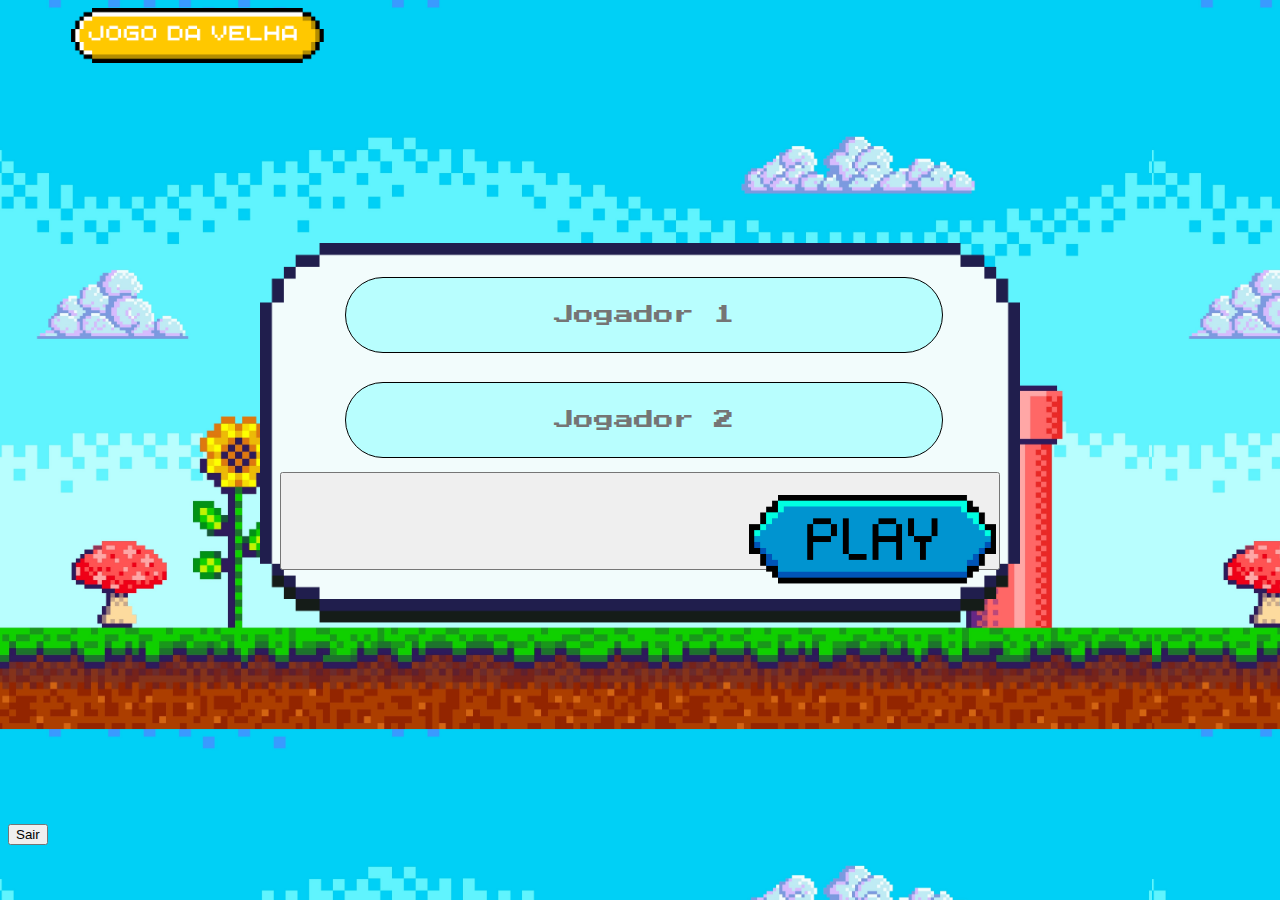
<file: jogoDaVelha/index.html>
<!DOCTYPE html>
<html lang="pt-br">
<head>
  <meta charset="UTF-8">
  <meta name="viewport" content="width=device-width, initial-scale=1.0">
  <link rel="stylesheet" href="style.css">
  <title>Jogo da Velha</title>
</head>
<body>
  <section id="tela1">
    <img src="img/logo.png" alt="logo" class="logo">
    <div class="telaLogin">
      <div class="localInput">
        <input type="text" id="nomeJogador1" placeholder="Jogador 1">
        <input type="text" id="nomeJogador2" placeholder="Jogador 2">
        <button id="startButton"><img src="img/start button.png" alt="start"></button>
      </div>
    </div>
  </section>
  <div id="tabuleiro"></div>
  <div data-mensagem-vitoria style="display:none;">
    <span data-mensagem-texto></span>
    <button onclick="reiniciarJogo()">Reiniciar</button>
  </div>
  <button id="botaosair">Sair</button>
  <div id="confirmasair" style="display:none;">
    <span>Deseja sair?</span>
    <button id="btnconfirmasair">Confirmar</button>
    <button id="botaocancelar">Cancelar</button>
  </div>
  <script src="script.js"></script>
</body>
</html>
</file>
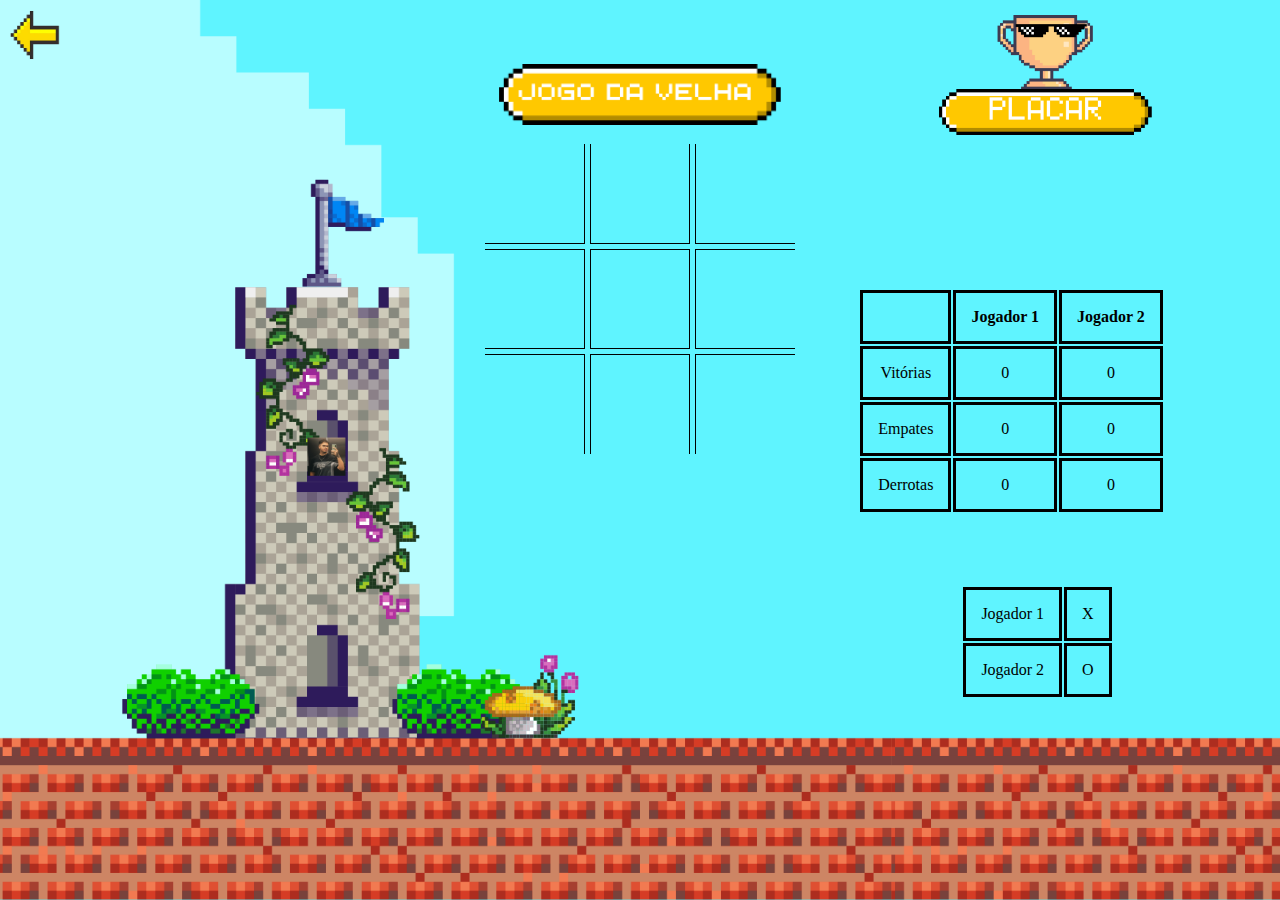
<file: jogoDaVelha/telajogo.html>
<!DOCTYPE html>
<html lang="pt-br">
<head>
    <meta charset="UTF-8">
    <meta name="viewport" content="width=device-width, initial-scale=1.0">
    <link rel="stylesheet" href="telajogo.CSS">
    <title>Jogo da Velha</title>
</head>
<body>
    <div class="seta-voltar" onclick="window.location.href='index.html'">
        <img src="img/seta-voltar-pixel.png" alt="voltar">
    </div>
    <div class="container-logo">
        <img src="img/logo.png" alt="Logo" id="logo">
    </div>

    <div class="container-logo2">
        <img id="placar" src="img/Nick_1.png" alt="Placar">
    </div>
    
     <div id="cardJogo">
        <div id="tabuleiro"></div>
    </div>

    <div class="mensagem-vitoria" data-mensagem-vitoria>
        <p data-mensagem-texto>X Venceu!</p>
        <button class="reiniciar" onclick="reiniciarJogo()">Reiniciar Jogo</button>
    </div>
    
    <div id="confirmasair" class="modal">
        <div class="modal-content">
            <p>Você realmente quer sair?</p>
            <button id="btnconfirmasair">Sim</button>
            <button id="botaocancelar">Não</button>
        </div>
    </div>
  
    <div id="ranking">
        <table>
          <thead>
            <tr>
              <th></th>
              <th id="nomeJogador1">Jogador 1</th>
              <th id="nomeJogador2">Jogador 2</th>
            </tr>
          </thead>
          <tbody>
            <tr>
              <td>Vitórias</td>
              <td id="vitoriasJogador1">0</td>
              <td id="vitoriasJogador2">0</td>
            </tr>
            <tr>
              <td>Empates</td>
              <td id="empatesJogador1">0</td>
              <td id="empatesJogador2">0</td>
            </tr>
            <tr>
              <td>Derrotas</td>
              <td id="derrotasJogador1">0</td>
              <td id="derrotasJogador2">0</td>
            </tr>
          </tbody>
        </table>
      </div>
  
      <div id="jogadores">
        <table>
          <tbody>
            <tr>
              <td id="nomeJogador1">Jogador 1</td>
              <td>X</td>
            </tr>
            <tr>
              <td id="nomeJogador2">Jogador 2</td>
              <td>O</td>
            </tr>
          </tbody>
        </table>
      </div>

  <script src="script.js"></script>
</body>
</html>
</file>
<file: jogoDaVelha/style.css>
@import url("https://fonts.googleapis.com/css2?family=Press+Start+2P&display=swap");

body{
    background-image: url(img/login.jpg);
    background-size: 90%;
    font-family: 'Press Start 2P', cursive;
}



.localInput{
    width: 80vh;
    height: 40vh;
    margin: 20vh auto;
    padding: 20px;
    position: relative;
    background-image: url(img/bginput.png);
    background-size: 100%;
}

.localInput input{
    width: 80%;
    height: 15%;
    margin: 2% 9%;
    padding: 10px;
    border: solid 1px;
    border-radius: 150px;
    font-size: 20px;
    background-color: #B8FEFE;
    text-align: center;
    font-family: 'Press Start 2P', cursive;
}

.localInput img{
    width: 35%;
    height: auto;
    text-decoration: none;
    position: relative;
    top: 20px;
    left: 33%;
}

.logo{
    width: 20%;
    height: auto;
    position: relative;
    left: 5%;
    top: 5%;
}
</file>
<file: jogoDaVelha/telajogo.CSS>
* {
    box-sizing: border-box;
    margin: 0;
    padding: 0;
}

body {
    background-image: url(img/bgTelaJogo.png);
    background-position: 0 0 ;
    background-color: #5FF4FF;
    background-size: cover;
    background-attachment: fixed;

}

.container-logo {
    display: flex;
    justify-content: center;
}

#logo {
    display: flex;
    margin-left: auto;
    margin-right: auto;
    width: 22%;
    margin-top: 5%;
}

.container-logo2 {
    display: flex;
    justify-content: right;
    margin-right: 50px;
    margin-top: -110px;
}

#placar {
    height: 20%;
    width: 30%;
}


#tabuleiro {
    display: grid;
    grid-template-columns: repeat(3, 100px);
    grid-gap: 5px;
    align-items: center;
    justify-content: center;
  }

  .celula {
    width: 100px;
    height: 100px;
    display: flex;
    align-items: center;
    justify-content: center;
    font-size: 24px;
    border: 1px solid black;
    cursor: pointer;
  }

.celula:nth-child(1),
.celula:nth-child(2),
.celula:nth-child(3) {
    border-top: none;
}

.celula:nth-child(1),
.celula:nth-child(4),
.celula:nth-child(7) {
    border-left: none;
}

.celula:nth-child(3),
.celula:nth-child(6),
.celula:nth-child(9) {
    border-right: none;
}

.celula:nth-child(7),
.celula:nth-child(8),
.celula:nth-child(9) {
    border-bottom: none;
}

  .reiniciar {
    display: flex;
    margin-left: auto;
    margin-right: auto;
    margin-top: 30px;
    border-radius: 18px;
    padding: 15px 40px;
    cursor: pointer;
}

.mensagem-vitoria {
    display: none;
    position: fixed;
    top: 0;
    left: 0;
    right: 0;
    bottom: 0;
    justify-content: center;
    align-items: center;
    background-color: rgba(230, 47, 175, 0.8);
    flex-direction: column;
}

.modal {
    display: none; /* Esconder por padrão */
    position: fixed; 
    z-index: 1; 
    left: 0;
    top: 0;
    width: 100%; 
    height: 100%; 
    overflow: auto;
    background-color: rgb(0,0,0); 
    background-color: rgba(0,0,0,0.4); 
}

.modal-content {
    background-color: #fefefe;
    margin: 15% auto; 
    padding: 20px;
    border: 1px solid #888;
    width: 80%; 
    text-align: center;
}
.seta-voltar {
    position: absolute;
    top: 10px;
    left: 10px;
    background: none;
    border: none;
    cursor: pointer;
}

.seta-voltar img {
    width: 50px;
    height: 50px;
}

@keyframes rainbowBlink {
    0% { background-color: red; }
    14% { background-color: orange; }
    28% { background-color: yellow; }
    42% { background-color: green; }
    57% { background-color: blue; }
    71% { background-color: indigo; }
    85% { background-color: violet; }
    100% { background-color: red; }
}

.reiniciar {
    animation: rainbowBlink 2s infinite;
    color: white;
    border: none;
}

#ranking {
    position: absolute;
    top: 32%;
    right: 9%; 
  }

  th, td {
    border: 3px solid #000;
    padding: 15px;
    text-align: center;
  }

  #jogadores {
    position: absolute;
    top: 65%; 
    right: 13%;
  }
</file>
